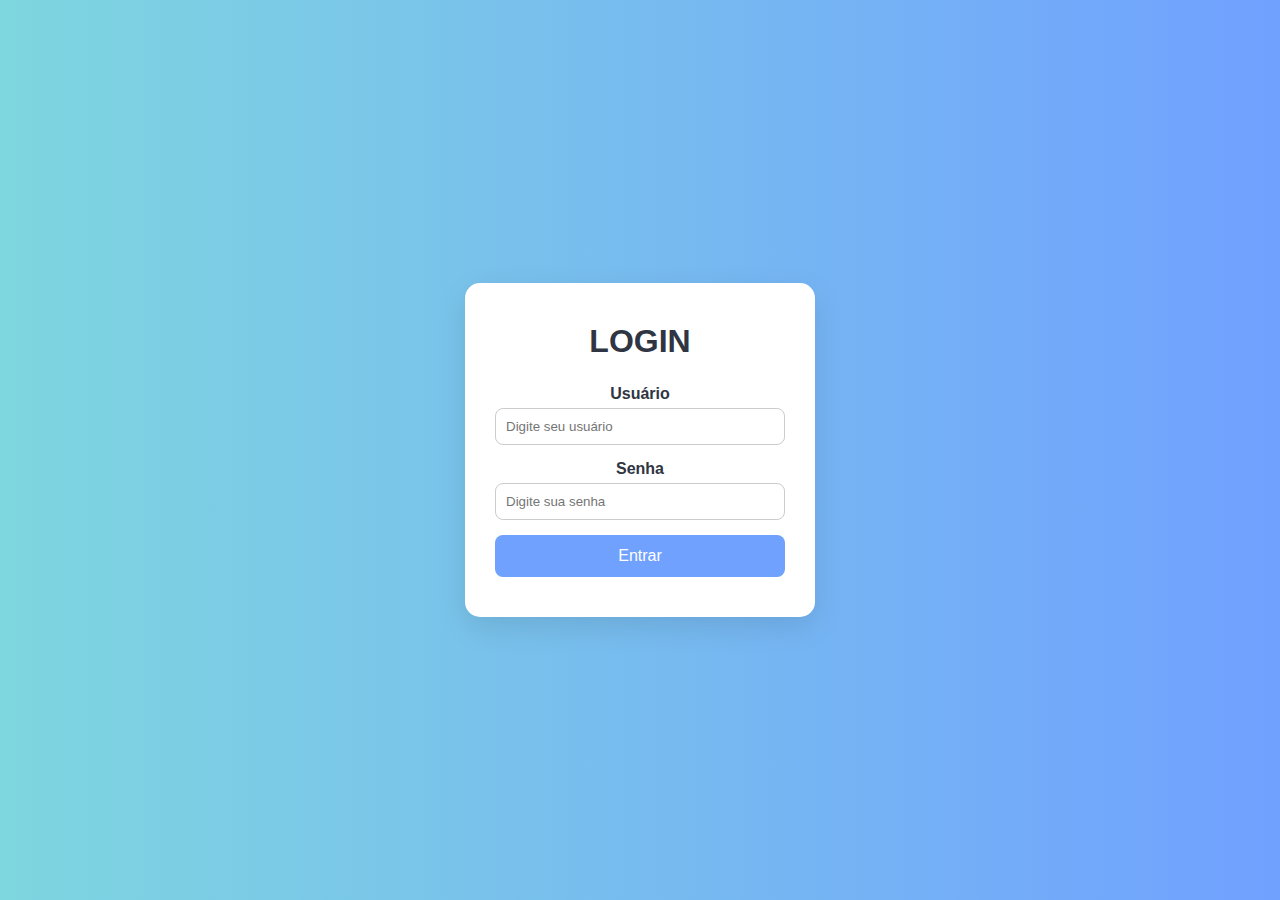
<file: front/index.html>
<!DOCTYPE html>
<html lang="pt">
<head>
  <meta charset="UTF-8" />
  <meta name="viewport" content="width=device-width, initial-scale=1.0"/>
  <title>Login</title>
  <link rel="stylesheet" href="style.css">
</head>
<body>
  <div class="login-container">
    <h1>LOGIN</h1>
    <label for="nome">Usuário</label>
    <input type="text" id="nome" placeholder="Digite seu usuário">
    <label for="senha">Senha</label>
    <input type="senha" id="senha" placeholder="Digite sua senha">
    <button onclick="login()">Entrar</button>
    <p id="error-message" style="color: red;"></p>
  </div>

  <script>
    function login() {
      const nome = document.getElementById("nome").value;
      const senha = document.getElementById("senha").value;

      fetch("http://localhost:3000/login", {
        method: "POST",
        headers: { "Content-Type": "application/json" },
        body: JSON.stringify({ nome, senha })
      })
      .then(response => response.json())
      .then(data => {
        if (data.success) {
          localStorage.setItem("user", JSON.stringify(data.user));
          window.location.href = "home.html";
        } else {
          document.getElementById("error-message").innerText = "Usuário ou senha inválidos!";
        }
      })
      .catch(error => console.error("Erro:", error));
    }
  </script>
</body>
</html>
</file>
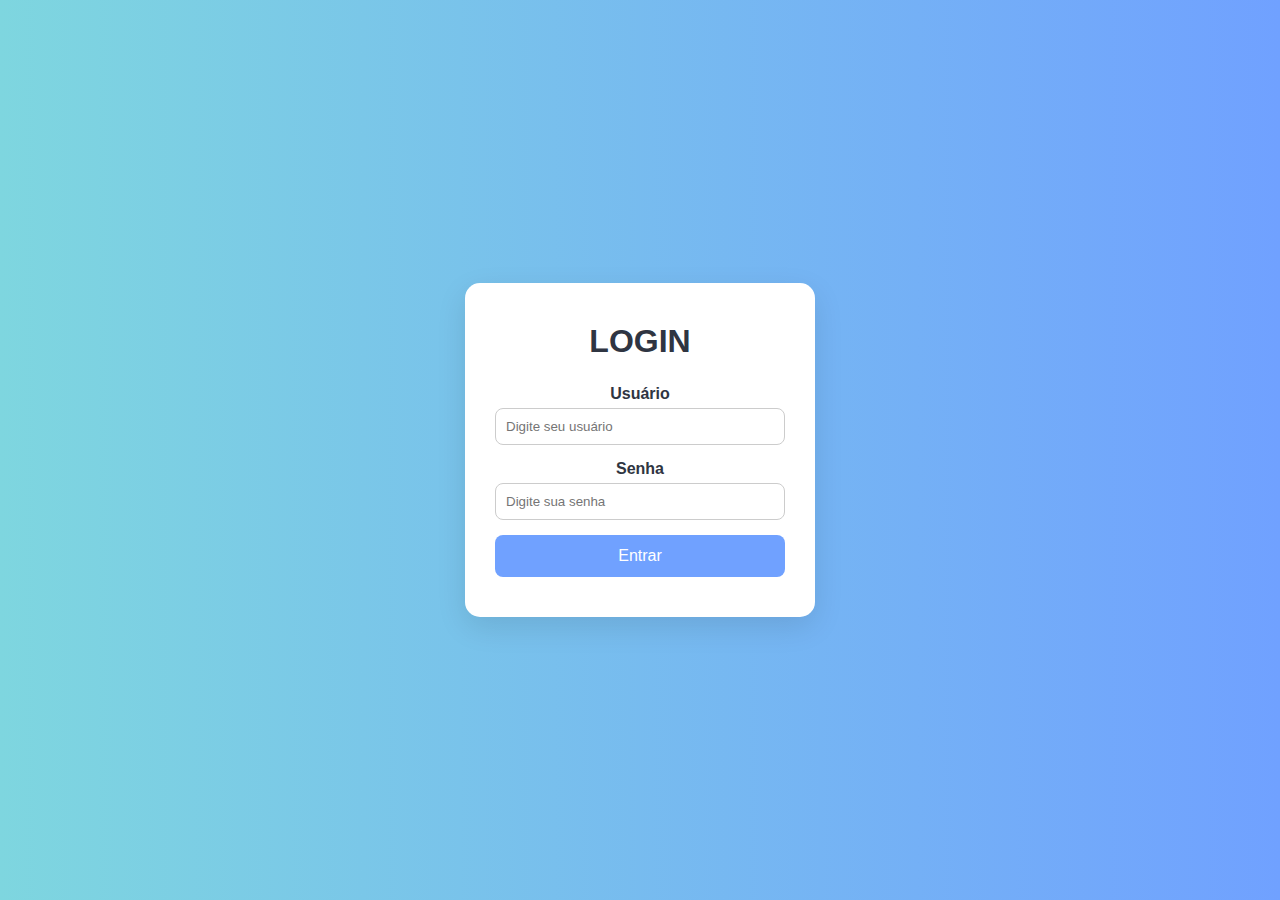
<file: front/home.html>
<!DOCTYPE html>
<html lang="pt">
<head>
  <meta charset="UTF-8" />
  <meta name="viewport" content="width=device-width, initial-scale=1.0"/>
  <title>Home</title>
  <link rel="stylesheet" href="style.css">
  <style>
    * {
      margin: 0;
      padding: 0;
      box-sizing: border-box;
    }

    body {
      font-family: Arial, sans-serif;
      background-color: #f5f5f5;
    }

    /* Navbar fixa no topo */
    .navbar {
      position: fixed;
      top: 0;
      left: 0;
      width: 100%;
      background-color: #1a1a1a;
      color: white;
      display: flex;
      justify-content: space-between;
      align-items: center;
      padding: 15px 30px;
      z-index: 1000;
    }

    /* Espaço no conteúdo para não ficar atrás da navbar */
    .login-container {
      margin-top: 80px;
      padding: 20px;
      max-width: 600px;
      margin-left: auto;
      margin-right: auto;
      background-color: white;
      border-radius: 8px;
      box-shadow: 0 0 10px rgba(0,0,0,0.1);
    }

    button {
      padding: 10px 20px;
      background-color: #1a1a1a;
      color: white;
      border: none;
      border-radius: 5px;
      cursor: pointer;
    }

    button:hover {
      background-color: #333;
    }

    .menu-grid {
      display: flex;
      gap: 20px;
      margin-top: 30px;
      justify-content: space-between;
      flex-wrap: wrap;
    }

    .menu-card {
      flex: 1;
      min-width: 100px;
      background-color: #e0e0e0;
      color: #1a1a1a;
      text-align: center;
      padding: 30px 20px;
      border-radius: 15px;
      text-decoration: none;
      font-size: 18px;
      font-weight: bold;
      transition: all 0.3s ease;
      margin-bottom: 5%;
    }

    .menu-card:hover {
      background-color: #cfcfcf;
      transform: scale(1.05);
    }
  </style>
</head>
<body>

  <!-- NAVBAR -->
  <div class="navbar">
    <div><strong>BLOCKCHAIN</strong></div>
    <div>
      <span id="user-reais"></span> |
      <span id="user-fatecoins"></span>
    </div>
  </div>

  <!-- CONTEÚDO -->
  <div class="login-container" id="user-info">
    <h1>Bem-vindo, <span id="user-name"></span>!</h1>
    <p id="user-role"></p>
    <div class="menu-grid">
      <a href="compra.html" class="menu-card">Comprar</a>
      <a href="blocos.html" class="menu-card">Blocos</a>
      <a href="venda.html" class="menu-card">Vender</a>
    </div>
    
    <button onclick="logout()">Sair</button>
  </div>

  <script>
    const user = JSON.parse(localStorage.getItem("user"));

    if (!user) {
      window.location.href = "index.html";
    } else {
      document.getElementById("user-name").innerText = user.nome;
      document.getElementById("user-role").innerText = "O que gostaria de fazer?";
      document.getElementById("user-reais").innerText = "R$ " + parseFloat(user.reais || 0).toFixed(2);
      document.getElementById("user-fatecoins").innerText = "Fatecoins: " + user.fatecoins;
    }

    function logout() {
      localStorage.removeItem("user");
      window.location.href = "index.html";
    }
  </script>

</body>
</html>
</file>
<file: front/style.css>
* {
    margin: 0;
    padding: 0;
    box-sizing: border-box;
    font-family: Arial, sans-serif;
  }
  
  body {
    height: 100vh;
    background: linear-gradient(to right, #7ed6df, #70a1ff);
    display: flex;
    justify-content: center;
    align-items: center;
  }
  
  .login-container {
    background-color: #fff;
    padding: 40px 30px;
    border-radius: 15px;
    box-shadow: 0 10px 30px rgba(0, 0, 0, 0.1);
    width: 100%;
    max-width: 350px;
    text-align: center;
  }
  
  h1 {
    margin-bottom: 25px;
    color: #2f3542;
  }
  
  label {
    display: block;
    margin-bottom: 5px;
    color: #2f3542;
    font-weight: bold;
  }
  
  input {
    width: 100%;
    padding: 10px;
    margin-bottom: 15px;
    border: 1px solid #ccc;
    border-radius: 8px;
    outline: none;
  }
  
  button {
    width: 100%;
    padding: 12px;
    background-color: #70a1ff;
    color: white;
    border: none;
    border-radius: 8px;
    font-size: 16px;
    cursor: pointer;
  }
  
  button:hover {
    background-color: #1e90ff;
  }
</file>
